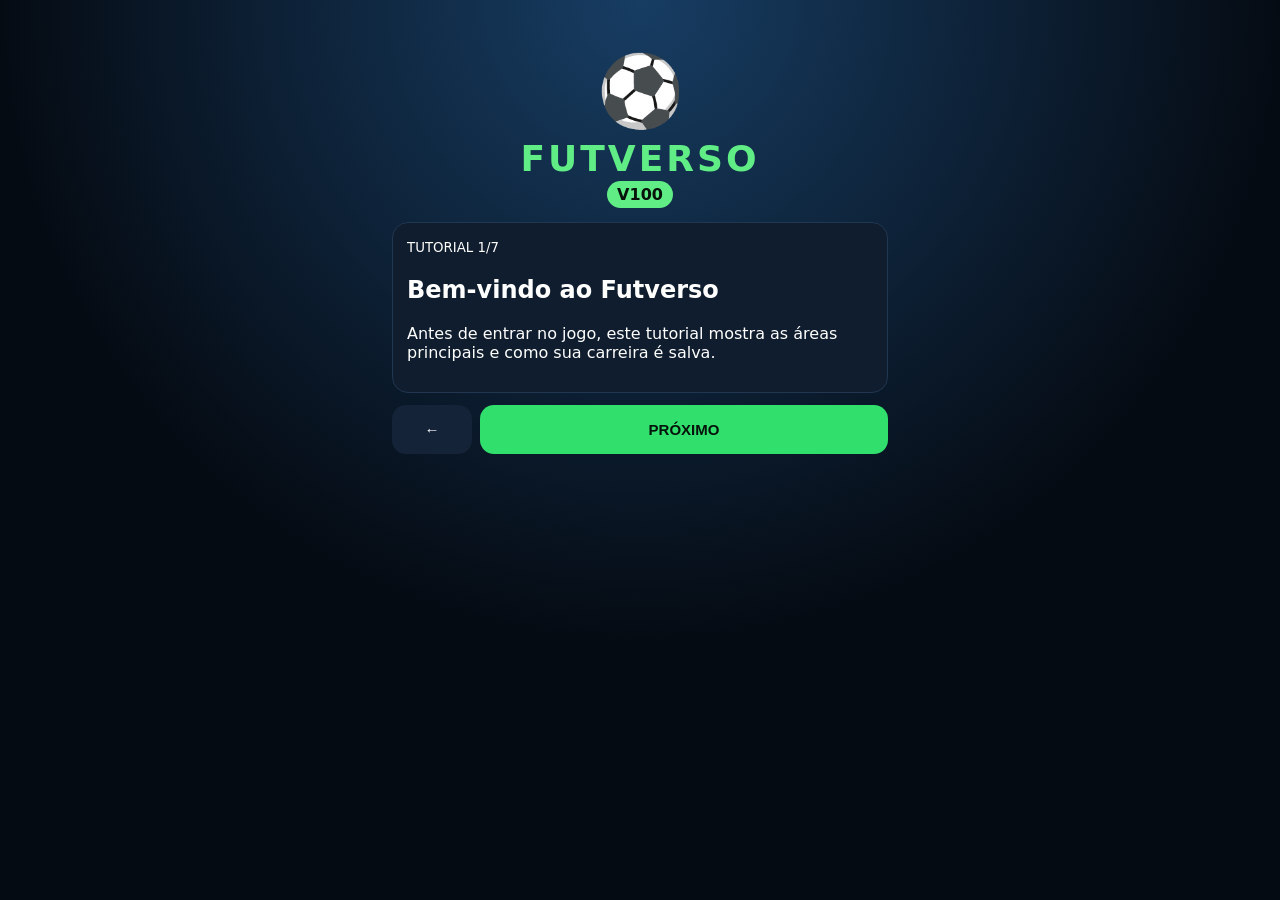
<file: index.html>
<!doctype html><html lang="pt-BR"><head><meta charset="UTF-8"><meta name="viewport" content="width=device-width,initial-scale=1"><meta name="theme-color" content="#07111d"><title>Futverso V100</title><link rel="stylesheet" href="style.css?v=100.6"></head><body><main class="app">
<section id="tutorial" class="screen"><div class="hero compact"><div class="ball">⚽</div><h1>FUTVERSO</h1><span class="badge">V100</span></div><article class="card"><small id="tutorialStep"></small><h2 id="tutorialTitle"></h2><p id="tutorialText"></p></article><div class="tutorialNav"><button class="secondary" onclick="tutorialPrev()">←</button><button onclick="tutorialNext()" id="tutorialNextBtn">PRÓXIMO</button></div></section>
<section id="home" class="screen"><div class="hero"><div class="ball">⚽</div><h1>FUTVERSO</h1><span class="badge">V100</span><p>Seu clube. Sua história. Seu universo.</p></div><div class="menu"><button onclick="openModes30()">🎮 JOGAR FUTVERSO V100</button><button onclick="newCareer()">⭐ CARREIRA CLÁSSICA</button><button onclick="createClub()">🆕 CRIAR CLUBE</button><button onclick="quickMatch()">⚡ PARTIDA RÁPIDA</button><button onclick="openMode('🏆 Copa BR','Torneio mata-mata nacional. A estrutura está preparada para integrar os clubes e fases eliminatórias.')">🏆 COPA BR</button><button class="secondary" onclick="continueGame()">CONTINUAR CARREIRA</button><button class="secondary" onclick="openModes30()">TODOS OS 30 MODOS</button><button class="secondary" onclick="restartTutorial()">📖 VER TUTORIAL</button><label class="light"><input id="lightMode" type="checkbox" onchange="toggleLight(this.checked)"> 📱 Modo Leve</label></div><footer>FUTVERSO V100</footer></section>
<section id="career" class="screen"><button class="back" onclick="show('home')">← Voltar</button><h2>🎮 Modo Carreira</h2><p class="muted">Escolha um dos clubes disponíveis no Futverso.</p><div id="clubsEl" class="clubs"></div></section>
<section id="dashboard" class="screen"><header><div><small>FUTVERSO V100 • CARREIRA</small><h2 id="clubName"></h2><span id="division"></span></div><button class="mini" onclick="show('home')">☰</button></header><div class="stats"><article><small>💰 Caixa</small><strong id="money"></strong></article><article><small>🏆 Posição</small><strong id="position"></strong></article><article><small>⭐ Moral</small><strong id="morale"></strong></article></div><article id="clubInfo" class="news"></article><article class="match"><small id="roundLabel"></small><h3><span id="myClub"></span> <b>×</b> <span id="opponent"></span></h3><button onclick="startMatchV100()">JOGAR PARTIDA</button><div id="result"></div></article><div class="actions"><button onclick="openSquad()">👥 Meu Elenco</button><button onclick="openMarket()">🔄 Mercado da Bola</button><button onclick="openTransferList()">🏷️ Lista de Transferências</button><button onclick="openContracts()">📄 Contratos</button><button onclick="openTactics()">🧠 Táticas</button><button onclick="openTraining()">🏋️ Treino</button><button onclick="openYouth()">🌱 Base</button><button onclick="openScout()">🔎 Olheiro</button><button onclick="openCompetitions()">🏆 Competições</button><button onclick="openClubHub()">🏟️ Clube</button><button onclick="openCareerV100()">⭐ Carreira</button><button onclick="openSeasonV104()">📊 Temporada/Tabela</button><button onclick="openObjectives()">🎯 Objetivos</button><button onclick="openWorld()">🌎 Mundo Vivo</button><button onclick="openBrazil()">🇧🇷 Seleção</button></div><article class="news"><h3>📰 Notícias</h3><div id="news"></div></article></section>
<section id="panel" class="screen"><button class="back" onclick="panelBack()">← Voltar</button><h2 id="panelTitle"></h2><div id="panelBody"></div></section>
</main><script src="game.js?v=100.7"></script></body></html>
</file>
<file: style.css>
:root{font-family:Inter,system-ui,sans-serif;color:#fff;background:#050b13}*{box-sizing:border-box}body{margin:0;min-height:100vh;background:radial-gradient(circle at top,#173d63,#050b13 58%)}.app{max-width:540px;margin:auto;min-height:100vh;padding:22px}.screen{display:none}.screen.active{display:block}.hero{text-align:center;padding:60px 0 34px}.ball{font-size:70px}.hero h1{font-size:47px;letter-spacing:3px;color:#61ed86;margin:6px 0}.badge{background:#61ed86;color:#06120a;padding:4px 10px;border-radius:20px;font-weight:900}.hero p,footer,#division,.muted{color:#9dafc3}.menu,.clubs{display:grid;gap:10px}button{border:0;border-radius:14px;padding:16px;font-weight:900;font-size:15px;background:#31df6c;color:#04130a}.secondary,.back,.mini,.club,.actions button,.list button{background:#142338;color:#fff}.back{padding:10px 14px;margin-bottom:20px}.grid{display:grid;grid-template-columns:repeat(3,1fr);gap:7px;margin-bottom:24px}.grid button{padding:12px 4px}.club{text-align:left}header{display:flex;justify-content:space-between;align-items:center}.mini{width:48px}.stats{display:grid;grid-template-columns:repeat(3,1fr);gap:8px;margin-top:20px}.stats article,.match,.news,.card{background:#0f1d2e;border:1px solid #213750;border-radius:16px;padding:14px}.stats small,.stats strong{display:block}.stats small{color:#9dafc3;font-size:11px}.stats strong{margin-top:7px}.match{text-align:center;margin-top:14px;padding:23px 13px}.match h3{font-size:20px}.match b{color:#61ed86;margin:0 7px}#result{font-size:24px;font-weight:900;color:#61ed86;margin-top:15px}.actions{display:grid;grid-template-columns:1fr 1fr;gap:8px;margin-top:12px}.news{margin-top:12px}.news p{border-bottom:1px solid #213750;padding-bottom:9px}.list{display:grid;gap:8px}.player,.row{display:flex;justify-content:space-between;align-items:center;background:#0f1d2e;padding:13px;border-radius:12px}.ovr{background:#61ed86;color:#04130a;border-radius:8px;padding:5px 7px;font-weight:900}.table{width:100%;border-collapse:collapse}.table td,.table th{padding:10px 5px;border-bottom:1px solid #213750;text-align:left}.win{color:#61ed86}.loss{color:#ff7474}footer{text-align:center;margin-top:30px;font-size:12px}.tutorialNav{display:grid;grid-template-columns:80px 1fr;gap:8px;margin-top:12px}.hero.compact{padding:28px 0 18px}.hero.compact h1{font-size:36px}.light{display:flex;gap:10px;align-items:center;background:#0f1d2e;border:1px solid #213750;border-radius:14px;padding:14px;font-weight:800}.input{width:100%;padding:14px;margin:12px 0;border-radius:12px;border:1px solid #314a66;background:#07111d;color:#fff;font-size:16px}.actions{grid-template-columns:1fr 1fr}.lite{background:#07111d}.lite .ball{font-size:48px}.lite *{animation:none!important;transition:none!important}
/* V4 - telas inspiradas nas referências enviadas */
.hub{display:grid;gap:12px}.hubCard{display:block;width:100%;text-align:left;background:#0d3027;border:1px solid #315b50;color:#fff}.hubCard b{display:block;color:#61edb0;font-size:19px;margin-bottom:6px}.lime{background:#c9ff57!important;color:#142015!important}.blueBtn{background:#233d92!important;color:#fff!important}.transferHero{display:flex;justify-content:space-between;align-items:center;background:linear-gradient(135deg,#23479c,#16245f);border:1px solid #5473c7;border-radius:18px;padding:20px;margin-bottom:14px}.transferHero strong{font-size:24px;color:#ffe36d}.transferCard{background:#0d3027;border:1px solid #315b50;border-radius:16px;padding:16px;margin:12px 0}.transferPlayer{background:#142a67;border-radius:14px;padding:13px;margin:10px 0}.transferPlayer input{width:48%;margin:8px 5px 0 0}.marketGrid{display:grid;grid-template-columns:1fr 1fr;gap:9px}.marketResult{background:#081b3f;border-radius:15px;padding:14px;margin:9px 0}.marketResult .dealActions{display:flex;gap:8px;margin-top:10px}.marketResult button{padding:11px}.scoreboard{background:#06164c;border-radius:18px;padding:18px;text-align:center}.score{font-size:48px;color:#ffd93d;font-weight:900}.pitch{min-height:260px;background:repeating-linear-gradient(90deg,#5f9500 0,#5f9500 55px,#6da500 55px,#6da500 110px);border:6px solid #dce8cb;margin:14px 0;display:flex;align-items:center;justify-content:center}.events{background:#17392dD9;padding:16px;border-radius:15px}.rating{display:flex;justify-content:space-between;border-bottom:1px solid #314a66;padding:10px}.rating b{background:#405675;padding:5px 10px;border-radius:8px}.preseason{background:#d9dce2;color:#17223a;border-radius:18px;overflow:hidden}.fixture{display:grid;grid-template-columns:1fr 20px 1fr;padding:14px;border-bottom:5px solid #7180a2;text-align:center;font-weight:800}.selectWide{width:100%;padding:14px;border-radius:12px;background:#071d17;color:#fff;border:1px solid #42685e;font-size:16px}

/* FUTVERSO V10 */
.v10Hero{background:linear-gradient(135deg,#173f34,#0b211c);border:1px solid #3c6d5e;border-radius:20px;padding:22px;margin-bottom:14px}.v10Hero b{display:block;color:#d1ff58;font-size:25px}.v10Hero span{display:block;margin-top:8px;color:#c9d7d2}.modeGrid{display:grid;gap:12px}.modeCard{background:#0d3027;border:1px solid #315b50;text-align:left;color:#fff;padding:17px}.modeCard .modeIcon{font-size:28px;float:left;margin-right:12px}.modeCard strong{display:block;color:#d1ff58;font-size:19px}.modeCard small{display:block;color:#d5e1dd;margin:7px 0 10px;line-height:1.35}.modeCard em{display:block;color:#77e9b6;font-size:12px;font-style:normal}.careerTop{background:linear-gradient(135deg,#24499b,#101e59);padding:20px;border-radius:18px}.careerTop h2{margin:5px 0;color:#ffe36d}.careerMeters{display:grid;grid-template-columns:repeat(3,1fr);gap:8px;margin:12px 0}.careerMeters div{background:#0d3027;border:1px solid #315b50;border-radius:13px;padding:12px;text-align:center}.careerMeters small,.careerMeters b{display:block}.careerMeters small{font-size:10px;color:#9ebdb3}.careerMeters b{font-size:20px;color:#d1ff58;margin-top:5px}

/* V10.1 MATCH CENTER */
.scoreHero{background:#07164d;border-radius:20px;padding:18px;margin-bottom:14px;text-align:center}.scoreHero>small{color:#8fa4d0}.scoreHero>div{display:grid;grid-template-columns:1fr auto 1fr;align-items:center;gap:12px;margin-top:12px}.scoreHero strong{font-size:34px;color:#ffd940}.scoreHero b{font-size:16px}.matchControls{display:grid;grid-template-columns:1fr 1fr;gap:9px;margin-bottom:12px}.matchControls label{font-size:12px;color:#9fb7af}.matchControls select{width:100%;margin-top:5px}.lineupV10{background:#eef0f2;color:#16213c;border-radius:16px;padding:8px}.linePlayer,.ratingsV10 div{display:grid;grid-template-columns:45px 1fr 45px;gap:8px;padding:9px;border-bottom:1px solid #bcc3cc}.linePlayer span{font-weight:800;color:#244b91}.linePlayer em,.ratingsV10 em{text-align:center;font-style:normal;font-weight:800}.matchButtons{display:grid;grid-template-columns:1fr 1fr;gap:10px;margin-top:13px}.motm{display:flex;gap:14px;align-items:center;background:linear-gradient(135deg,#745800,#15205a);border:2px solid #ffd33d;border-radius:18px;padding:16px}.motm>span{font-size:38px}.motm b{display:block;font-size:20px}.motm p{margin:3px 0}.eventsV10{background:#153424;border-radius:16px;padding:10px 15px;margin:13px 0}.eventsV10 p{margin:8px 0}.ratingsV10{background:#10245e;border-radius:16px;padding:8px}.ratingsV10 div{border-color:#29417c}.ratingsV10 em{background:#2879b9;border-radius:8px;padding:4px}

/* V10.2 LIVE MATCH */
.liveScore{background:linear-gradient(135deg,#07164d,#132c79);border-radius:18px;padding:17px;text-align:center}.liveScore>div{display:grid;grid-template-columns:1fr auto 1fr;gap:10px;align-items:center}.liveScore strong{font-size:34px;color:#ffd940}.liveActions{display:grid;grid-template-columns:repeat(3,1fr);gap:7px;margin:10px 0}.liveActions button{padding:10px 4px;font-size:11px}.liveStatus{display:flex;justify-content:space-between;gap:8px;background:#15392e;border-radius:12px;padding:11px;font-size:11px}.liveLineup,.liveBench{display:grid;gap:6px}.livePlayer,.benchPlayer{display:grid;grid-template-columns:45px 1fr 42px;text-align:left;align-items:center;background:#10265e;border:1px solid #294a8a;padding:10px}.benchPlayer{background:#18372d;border-color:#315b50}.livePlayer span,.benchPlayer span{font-size:11px}.livePlayer em,.benchPlayer em{text-align:center;font-style:normal;background:#d1ff58;color:#152015;border-radius:7px;padding:4px;font-weight:900}.commentaryV10{background:#071d17;border:1px solid #315b50;border-radius:16px;padding:10px 14px;max-height:270px;overflow:auto}.commentaryV10 p{border-bottom:1px solid #24473d;padding:8px 0;margin:0}

/* V10.3 SQUAD */
.squadSummary{display:grid;grid-template-columns:repeat(3,1fr);gap:7px;margin-bottom:12px}.squadSummary div{background:#0d3027;border:1px solid #315b50;border-radius:13px;padding:10px;text-align:center}.squadSummary small,.squadSummary b{display:block}.squadSummary b{font-size:20px;color:#d1ff58}.squadList103{display:grid;gap:6px}.squad103{display:grid;grid-template-columns:45px 1fr 45px;align-items:center;text-align:left;background:#10265e;border:1px solid #294a8a;padding:10px}.squad103.bench{background:#18372d;border-color:#315b50}.squad103.reserve{background:#17212e;border-color:#344151}.squad103 small{display:block;color:#aebfd0;margin-top:3px}.squad103 em{font-style:normal;background:#d1ff58;color:#142015;padding:6px;border-radius:8px;text-align:center;font-weight:900}.pos103{font-size:11px;font-weight:900;color:#8fc5ff}

/* V10.4 SEASON */
.seasonHead{display:grid;grid-template-columns:repeat(3,1fr);gap:7px;margin-bottom:14px}.seasonHead div{background:#10265e;border-radius:13px;padding:11px;text-align:center}.seasonHead small,.seasonHead b{display:block}.seasonHead small{font-size:10px;color:#9eb4dc}.seasonHead b{font-size:18px;color:#ffd940}.fixtures104{display:grid;gap:6px}.fixture104{display:grid;grid-template-columns:1fr 48px 1fr;align-items:center;text-align:center;background:#142338;border-radius:11px;padding:10px}.fixture104.mine{border:2px solid #d1ff58;background:#17372d}.fixture104 b{color:#ffd940}.weekActions{display:grid;grid-template-columns:1fr 1fr;gap:8px;margin-top:13px}.table104{background:#0b1727;border-radius:15px;overflow:hidden}.thead104,.tr104{display:grid;grid-template-columns:32px 1fr 32px 40px 42px;gap:5px;align-items:center;padding:9px;border-bottom:1px solid #26384f}.thead104{background:#10265e;color:#9fc1ff;font-size:11px}.tr104{font-size:12px}.tr104 strong{text-align:center;color:#d1ff58}.me104{background:#174132;border-left:4px solid #d1ff58}

/* V100 — CENTRAL 30 MODOS */
.v100Intro,.competitionHero,.utHero{padding:16px;border-radius:16px;background:linear-gradient(135deg,#123b73,#11253d);margin-bottom:12px}.v100Intro b,.v100Intro span,.competitionHero b,.competitionHero span,.utHero b,.utHero span,.utHero small{display:block}.v100Intro b,.competitionHero b,.utHero b{font-size:20px}.v100Intro span,.competitionHero span,.utHero span{color:#b8c9df;margin-top:5px}.modes30{display:grid;gap:8px}.mode30{display:grid;grid-template-columns:42px 1fr 20px;gap:9px;align-items:center;text-align:left;padding:12px;background:#10233b;border:1px solid #294765;border-radius:14px}.mode30>span{font-size:25px}.mode30 div b,.mode30 div small{display:block}.mode30 div small{color:#aebfd0;margin-top:3px;line-height:1.25}.mode30 em{font-size:25px;font-style:normal}.trophyRoom,.packReveal{display:grid;grid-template-columns:repeat(2,1fr);gap:9px}.trophyCard,.packPlayer{background:#142b45;border:1px solid #315477;border-radius:14px;padding:13px;text-align:center}.trophyCard span{display:block;font-size:32px}.trophyCard b,.trophyCard small,.packPlayer b,.packPlayer span,.packPlayer strong{display:block}.packPlayer strong{font-size:28px;color:#d1ff58;margin:6px}.utHero{text-align:center}.utHero b{font-size:27px;color:#ffd940}

/* V100.5 ORGANIZAÇÃO */
.modeSection{margin:18px 0}.modeSection h3{font-size:13px;letter-spacing:.8px;color:#9fc1ff;margin:0 0 8px 4px}.modeQuick{display:grid;grid-template-columns:1fr 1fr;gap:8px;margin-bottom:16px}.modeQuick button:first-child{background:#d1ff58;color:#102018}.hubGrid{display:grid;grid-template-columns:1fr 1fr;gap:9px}.hubCard{min-height:86px;text-align:left}.hubCard b{display:block;margin-bottom:5px}.careerTop{display:grid;grid-template-columns:repeat(3,1fr);gap:7px;margin-bottom:13px}.careerTop>div{background:#10265e;border-radius:12px;padding:10px;text-align:center}.careerTop small,.careerTop b{display:block}.careerTop small{font-size:9px;color:#aebfd0}.careerTop b{margin-top:4px;color:#d1ff58}@media(max-width:420px){.hubGrid{grid-template-columns:1fr}.mode30{padding:11px}.careerTop{grid-template-columns:1fr 1fr 1fr}}
</file>
